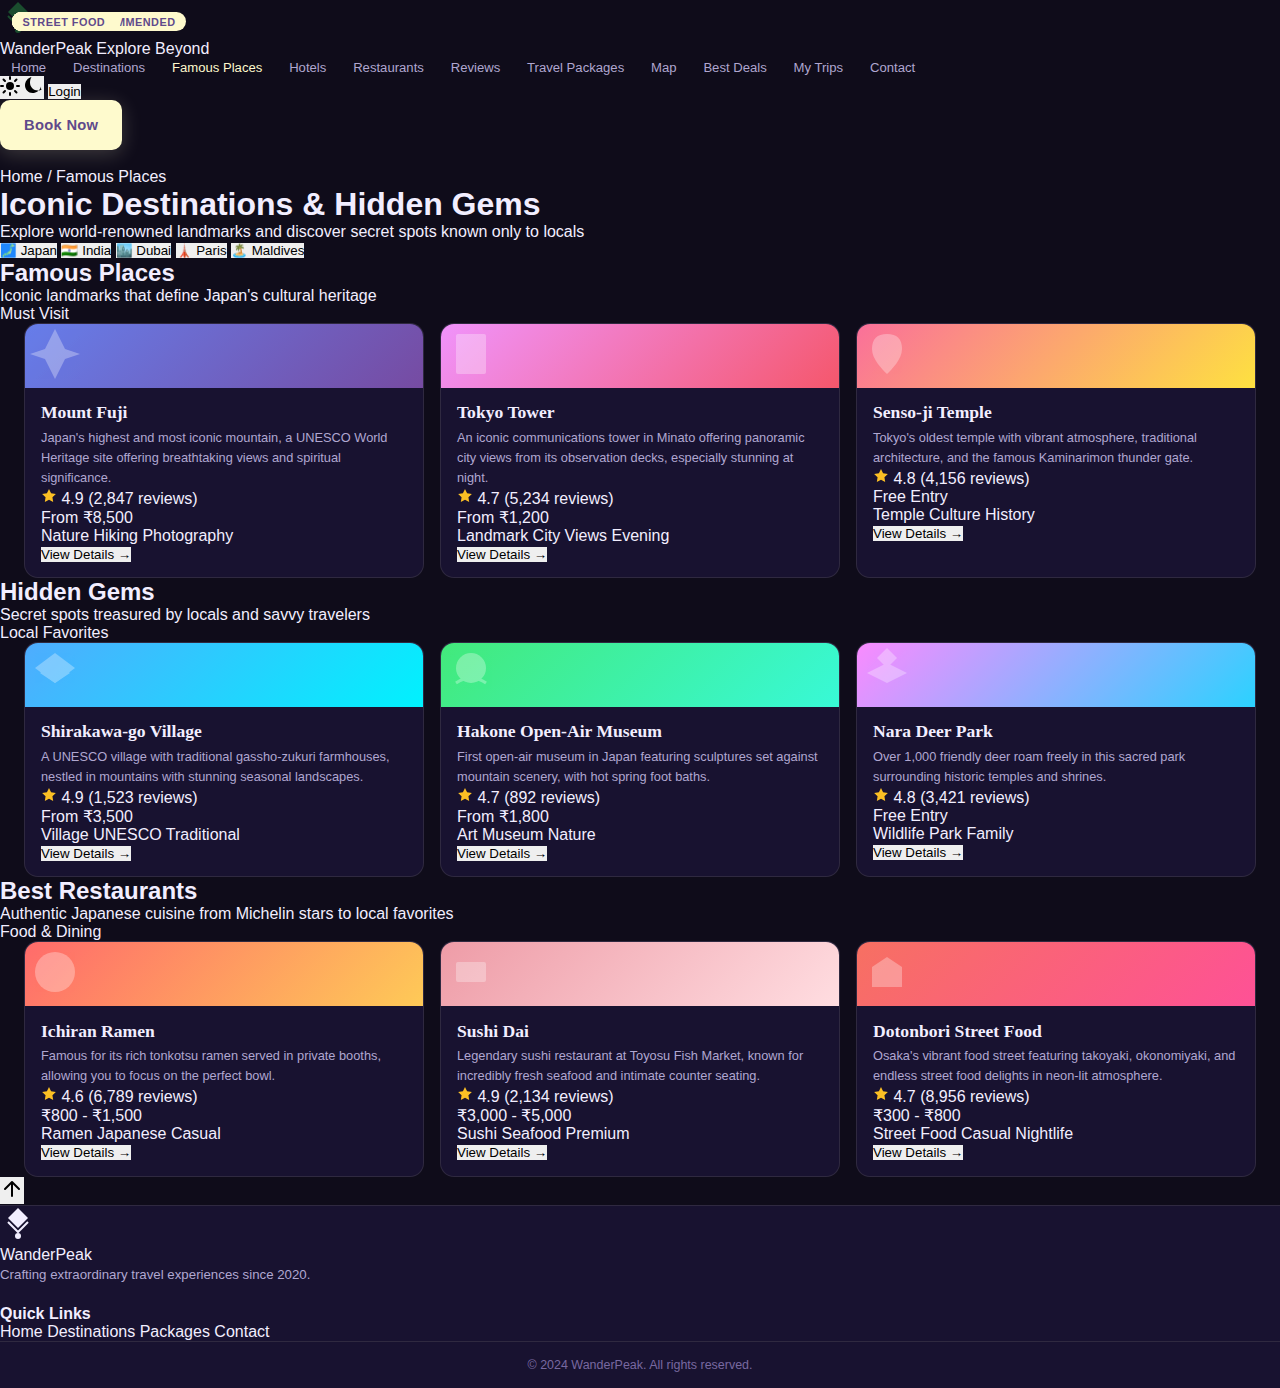
<file: famous.html>
<!DOCTYPE html>
<html lang="en">
<head>
    <meta charset="UTF-8">
    <meta name="viewport" content="width=device-width, initial-scale=1.0">
    <meta name="theme-color" content="#1a4d2e">
    <title>Famous Places - WanderPeak</title>
    <link rel="stylesheet" href="style.css">
    <link rel="preconnect" href="https://fonts.googleapis.com">
    <link rel="preconnect" href="https://fonts.gstatic.com" crossorigin>
    <link href="https://fonts.googleapis.com/css2?family=Playfair+Display:wght@400;500;600;700;800&family=Sora:wght@300;400;500;600;700&display=swap" rel="stylesheet">
</head>
<body>
    <!-- Header -->
    <header class="header" id="header">
        <div class="header-container">
            <div class="logo-section">
                <div class="logo-icon">
                    <svg width="36" height="36" viewBox="0 0 36 36" fill="none">
                        <path d="M18 2L8 12L18 22L28 12L18 2Z" fill="#1a4d2e"/>
                        <path d="M8 16L18 26L28 16" stroke="#1a4d2e" stroke-width="2" fill="none"/>
                        <circle cx="18" cy="30" r="3" fill="#1a4d2e"/>
                    </svg>
                </div>
                <div class="logo-text">
                    <span class="brand-name">WanderPeak</span>
                    <span class="brand-tagline">Explore Beyond</span>
                </div>
            </div>

            <nav class="main-nav" id="mainNav">
                <a href="index.html" class="nav-link">Home</a>
                <a href="index.html#destinations" class="nav-link">Destinations</a>
                <a href="famous.html" class="nav-link active">Famous Places</a>
                <a href="index.html#hotels" class="nav-link">Hotels</a>
                <a href="index.html#restaurants" class="nav-link">Restaurants</a>
                <a href="index.html#reviews" class="nav-link">Reviews</a>
                <a href="index.html#packages" class="nav-link">Travel Packages</a>
                <a href="index.html#map" class="nav-link">Map</a>
                <a href="index.html#deals" class="nav-link">Best Deals</a>
                <a href="index.html#trips" class="nav-link">My Trips</a>
                <a href="index.html#contact" class="nav-link">Contact</a>
            </nav>

            <div class="header-actions">
                <button class="theme-toggle" id="themeToggle" aria-label="Toggle theme">
                    <svg class="sun-icon" width="20" height="20" viewBox="0 0 20 20" fill="none">
                        <circle cx="10" cy="10" r="4" fill="currentColor"/>
                        <path d="M10 1V3M10 17V19M19 10H17M3 10H1M16.5 3.5L15 5M5 15L3.5 16.5M16.5 16.5L15 15M5 5L3.5 3.5" stroke="currentColor" stroke-width="2" stroke-linecap="round"/>
                    </svg>
                    <svg class="moon-icon" width="20" height="20" viewBox="0 0 20 20" fill="none">
                        <path d="M17 10.5C16 14.5 12.5 17 8.5 17C4.5 17 1 13.5 1 9.5C1 5.5 3.5 2 7.5 1C6.5 2.5 6 4.5 6 6.5C6 11 9.5 14.5 14 14.5C15.5 14.5 17 14 18 13C17.5 14 17 14.5 17 10.5Z" fill="currentColor"/>
                    </svg>
                </button>
                <button class="btn-login" id="loginBtn">Login</button>
                <button class="btn-primary" id="bookNowBtn">Book Now</button>
                <button class="mobile-menu-toggle" id="mobileMenuToggle">
                    <span></span>
                    <span></span>
                    <span></span>
                </button>
            </div>
        </div>
    </header>

    <!-- Page Hero -->
    <section class="page-hero">
        <div class="page-hero-content">
            <nav class="breadcrumb">
                <a href="index.html">Home</a>
                <span>/</span>
                <span>Famous Places</span>
            </nav>
            <h1 class="page-title">Iconic Destinations & Hidden Gems</h1>
            <p class="page-description">Explore world-renowned landmarks and discover secret spots known only to locals</p>
        </div>
    </section>

    <!-- Destination Selector -->
    <section class="destination-selector">
        <div class="container">
            <div class="destination-tabs">
                <button class="destination-tab active" data-destination="japan">
                    <span class="tab-icon">🗾</span>
                    <span class="tab-name">Japan</span>
                </button>
                <button class="destination-tab" data-destination="india">
                    <span class="tab-icon">🇮🇳</span>
                    <span class="tab-name">India</span>
                </button>
                <button class="destination-tab" data-destination="dubai">
                    <span class="tab-icon">🏙️</span>
                    <span class="tab-name">Dubai</span>
                </button>
                <button class="destination-tab" data-destination="paris">
                    <span class="tab-icon">🗼</span>
                    <span class="tab-name">Paris</span>
                </button>
                <button class="destination-tab" data-destination="maldives">
                    <span class="tab-icon">🏝️</span>
                    <span class="tab-name">Maldives</span>
                </button>
            </div>
        </div>
    </section>

    <!-- Destination Content -->
    <div class="destination-content" id="destinationContent">
        <!-- Japan Content -->
        <div class="destination-section active" id="japan-content">
            <div class="container">
                <!-- Famous Places -->
                <div class="places-category">
                    <div class="category-header">
                        <div>
                            <h2 class="category-title">Famous Places</h2>
                            <p class="category-description">Iconic landmarks that define Japan's cultural heritage</p>
                        </div>
                        <span class="category-badge">Must Visit</span>
                    </div>

                    <div class="places-grid">
                        <div class="place-card premium">
                            <div class="place-image">
                                <div class="image-placeholder" style="background: linear-gradient(135deg, #667eea 0%, #764ba2 100%);">
                                    <svg width="60" height="60" viewBox="0 0 60 60" fill="white" opacity="0.3">
                                        <path d="M30 5L40 25L55 30L40 35L30 55L20 35L5 30L20 25L30 5Z"/>
                                    </svg>
                                </div>
                                <div class="place-badge">Top Rated</div>
                            </div>
                            <div class="place-info">
                                <h3 class="place-name">Mount Fuji</h3>
                                <p class="place-description">Japan's highest and most iconic mountain, a UNESCO World Heritage site offering breathtaking views and spiritual significance.</p>
                                <div class="place-meta">
                                    <div class="rating">
                                        <svg width="16" height="16" viewBox="0 0 16 16" fill="#fbbf24">
                                            <path d="M8 1L10.09 5.26L14.85 5.94L11.43 9.27L12.18 14L8 11.77L3.82 14L4.57 9.27L1.15 5.94L5.91 5.26L8 1Z"/>
                                        </svg>
                                        <span>4.9</span>
                                        <span class="reviews-count">(2,847 reviews)</span>
                                    </div>
                                    <div class="place-price">From ₹8,500</div>
                                </div>
                                <div class="place-tags">
                                    <span class="tag">Nature</span>
                                    <span class="tag">Hiking</span>
                                    <span class="tag">Photography</span>
                                </div>
                                <button class="btn-place-view">View Details →</button>
                            </div>
                        </div>

                        <div class="place-card premium">
                            <div class="place-image">
                                <div class="image-placeholder" style="background: linear-gradient(135deg, #f093fb 0%, #f5576c 100%);">
                                    <svg width="60" height="60" viewBox="0 0 60 60" fill="white" opacity="0.3">
                                        <rect x="15" y="10" width="30" height="40" rx="2"/>
                                        <rect x="20" y="15" width="20" height="8"/>
                                    </svg>
                                </div>
                                <div class="place-badge">Popular</div>
                            </div>
                            <div class="place-info">
                                <h3 class="place-name">Tokyo Tower</h3>
                                <p class="place-description">An iconic communications tower in Minato offering panoramic city views from its observation decks, especially stunning at night.</p>
                                <div class="place-meta">
                                    <div class="rating">
                                        <svg width="16" height="16" viewBox="0 0 16 16" fill="#fbbf24">
                                            <path d="M8 1L10.09 5.26L14.85 5.94L11.43 9.27L12.18 14L8 11.77L3.82 14L4.57 9.27L1.15 5.94L5.91 5.26L8 1Z"/>
                                        </svg>
                                        <span>4.7</span>
                                        <span class="reviews-count">(5,234 reviews)</span>
                                    </div>
                                    <div class="place-price">From ₹1,200</div>
                                </div>
                                <div class="place-tags">
                                    <span class="tag">Landmark</span>
                                    <span class="tag">City Views</span>
                                    <span class="tag">Evening</span>
                                </div>
                                <button class="btn-place-view">View Details →</button>
                            </div>
                        </div>

                        <div class="place-card">
                            <div class="place-image">
                                <div class="image-placeholder" style="background: linear-gradient(135deg, #fa709a 0%, #fee140 100%);">
                                    <svg width="60" height="60" viewBox="0 0 60 60" fill="white" opacity="0.3">
                                        <path d="M30 10C20 10 15 15 15 25C15 35 25 45 30 50C35 45 45 35 45 25C45 15 40 10 30 10Z"/>
                                    </svg>
                                </div>
                            </div>
                            <div class="place-info">
                                <h3 class="place-name">Senso-ji Temple</h3>
                                <p class="place-description">Tokyo's oldest temple with vibrant atmosphere, traditional architecture, and the famous Kaminarimon thunder gate.</p>
                                <div class="place-meta">
                                    <div class="rating">
                                        <svg width="16" height="16" viewBox="0 0 16 16" fill="#fbbf24">
                                            <path d="M8 1L10.09 5.26L14.85 5.94L11.43 9.27L12.18 14L8 11.77L3.82 14L4.57 9.27L1.15 5.94L5.91 5.26L8 1Z"/>
                                        </svg>
                                        <span>4.8</span>
                                        <span class="reviews-count">(4,156 reviews)</span>
                                    </div>
                                    <div class="place-price">Free Entry</div>
                                </div>
                                <div class="place-tags">
                                    <span class="tag">Temple</span>
                                    <span class="tag">Culture</span>
                                    <span class="tag">History</span>
                                </div>
                                <button class="btn-place-view">View Details →</button>
                            </div>
                        </div>
                    </div>
                </div>

                <!-- Hidden Gems -->
                <div class="places-category">
                    <div class="category-header">
                        <div>
                            <h2 class="category-title">Hidden Gems</h2>
                            <p class="category-description">Secret spots treasured by locals and savvy travelers</p>
                        </div>
                        <span class="category-badge category-badge-secondary">Local Favorites</span>
                    </div>

                    <div class="places-grid">
                        <div class="place-card">
                            <div class="place-image">
                                <div class="image-placeholder" style="background: linear-gradient(135deg, #4facfe 0%, #00f2fe 100%);">
                                    <svg width="60" height="60" viewBox="0 0 60 60" fill="white" opacity="0.3">
                                        <path d="M10 25L30 10L50 25L30 40L10 25Z"/>
                                        <path d="M15 30L30 20L45 30L30 40L15 30Z"/>
                                    </svg>
                                </div>
                                <div class="place-badge place-badge-gem">Hidden Gem</div>
                            </div>
                            <div class="place-info">
                                <h3 class="place-name">Shirakawa-go Village</h3>
                                <p class="place-description">A UNESCO village with traditional gassho-zukuri farmhouses, nestled in mountains with stunning seasonal landscapes.</p>
                                <div class="place-meta">
                                    <div class="rating">
                                        <svg width="16" height="16" viewBox="0 0 16 16" fill="#fbbf24">
                                            <path d="M8 1L10.09 5.26L14.85 5.94L11.43 9.27L12.18 14L8 11.77L3.82 14L4.57 9.27L1.15 5.94L5.91 5.26L8 1Z"/>
                                        </svg>
                                        <span>4.9</span>
                                        <span class="reviews-count">(1,523 reviews)</span>
                                    </div>
                                    <div class="place-price">From ₹3,500</div>
                                </div>
                                <div class="place-tags">
                                    <span class="tag">Village</span>
                                    <span class="tag">UNESCO</span>
                                    <span class="tag">Traditional</span>
                                </div>
                                <button class="btn-place-view">View Details →</button>
                            </div>
                        </div>

                        <div class="place-card">
                            <div class="place-image">
                                <div class="image-placeholder" style="background: linear-gradient(135deg, #43e97b 0%, #38f9d7 100%);">
                                    <svg width="60" height="60" viewBox="0 0 60 60" fill="white" opacity="0.3">
                                        <circle cx="30" cy="25" r="15"/>
                                        <path d="M15 40Q22 35 30 35T45 40" stroke="white" stroke-width="3" fill="none"/>
                                    </svg>
                                </div>
                                <div class="place-badge place-badge-gem">Hidden Gem</div>
                            </div>
                            <div class="place-info">
                                <h3 class="place-name">Hakone Open-Air Museum</h3>
                                <p class="place-description">First open-air museum in Japan featuring sculptures set against mountain scenery, with hot spring foot baths.</p>
                                <div class="place-meta">
                                    <div class="rating">
                                        <svg width="16" height="16" viewBox="0 0 16 16" fill="#fbbf24">
                                            <path d="M8 1L10.09 5.26L14.85 5.94L11.43 9.27L12.18 14L8 11.77L3.82 14L4.57 9.27L1.15 5.94L5.91 5.26L8 1Z"/>
                                        </svg>
                                        <span>4.7</span>
                                        <span class="reviews-count">(892 reviews)</span>
                                    </div>
                                    <div class="place-price">From ₹1,800</div>
                                </div>
                                <div class="place-tags">
                                    <span class="tag">Art</span>
                                    <span class="tag">Museum</span>
                                    <span class="tag">Nature</span>
                                </div>
                                <button class="btn-place-view">View Details →</button>
                            </div>
                        </div>

                        <div class="place-card">
                            <div class="place-image">
                                <div class="image-placeholder" style="background: linear-gradient(135deg, #fa8bff 0%, #2bd2ff 100%);">
                                    <svg width="60" height="60" viewBox="0 0 60 60" fill="white" opacity="0.3">
                                        <path d="M20 15L30 5L40 15L30 25L20 15Z"/>
                                        <path d="M10 30L30 20L50 30L30 40L10 30Z"/>
                                    </svg>
                                </div>
                                <div class="place-badge place-badge-gem">Hidden Gem</div>
                            </div>
                            <div class="place-info">
                                <h3 class="place-name">Nara Deer Park</h3>
                                <p class="place-description">Over 1,000 friendly deer roam freely in this sacred park surrounding historic temples and shrines.</p>
                                <div class="place-meta">
                                    <div class="rating">
                                        <svg width="16" height="16" viewBox="0 0 16 16" fill="#fbbf24">
                                            <path d="M8 1L10.09 5.26L14.85 5.94L11.43 9.27L12.18 14L8 11.77L3.82 14L4.57 9.27L1.15 5.94L5.91 5.26L8 1Z"/>
                                        </svg>
                                        <span>4.8</span>
                                        <span class="reviews-count">(3,421 reviews)</span>
                                    </div>
                                    <div class="place-price">Free Entry</div>
                                </div>
                                <div class="place-tags">
                                    <span class="tag">Wildlife</span>
                                    <span class="tag">Park</span>
                                    <span class="tag">Family</span>
                                </div>
                                <button class="btn-place-view">View Details →</button>
                            </div>
                        </div>
                    </div>
                </div>

                <!-- Best Restaurants -->
                <div class="places-category">
                    <div class="category-header">
                        <div>
                            <h2 class="category-title">Best Restaurants</h2>
                            <p class="category-description">Authentic Japanese cuisine from Michelin stars to local favorites</p>
                        </div>
                        <span class="category-badge category-badge-tertiary">Food & Dining</span>
                    </div>

                    <div class="places-grid">
                        <div class="place-card">
                            <div class="place-image">
                                <div class="image-placeholder" style="background: linear-gradient(135deg, #ff6b6b 0%, #feca57 100%);">
                                    <svg width="60" height="60" viewBox="0 0 60 60" fill="white" opacity="0.3">
                                        <circle cx="30" cy="30" r="20"/>
                                        <path d="M20 30H40M30 20V40" stroke="white" stroke-width="3"/>
                                    </svg>
                                </div>
                                <div class="place-badge place-badge-food">Michelin Recommended</div>
                            </div>
                            <div class="place-info">
                                <h3 class="place-name">Ichiran Ramen</h3>
                                <p class="place-description">Famous for its rich tonkotsu ramen served in private booths, allowing you to focus on the perfect bowl.</p>
                                <div class="place-meta">
                                    <div class="rating">
                                        <svg width="16" height="16" viewBox="0 0 16 16" fill="#fbbf24">
                                            <path d="M8 1L10.09 5.26L14.85 5.94L11.43 9.27L12.18 14L8 11.77L3.82 14L4.57 9.27L1.15 5.94L5.91 5.26L8 1Z"/>
                                        </svg>
                                        <span>4.6</span>
                                        <span class="reviews-count">(6,789 reviews)</span>
                                    </div>
                                    <div class="place-price">₹800 - ₹1,500</div>
                                </div>
                                <div class="place-tags">
                                    <span class="tag">Ramen</span>
                                    <span class="tag">Japanese</span>
                                    <span class="tag">Casual</span>
                                </div>
                                <button class="btn-place-view">View Details →</button>
                            </div>
                        </div>

                        <div class="place-card">
                            <div class="place-image">
                                <div class="image-placeholder" style="background: linear-gradient(135deg, #ee9ca7 0%, #ffdde1 100%);">
                                    <svg width="60" height="60" viewBox="0 0 60 60" fill="white" opacity="0.3">
                                        <rect x="15" y="20" width="30" height="20" rx="2"/>
                                        <circle cx="25" cy="25" r="3"/>
                                        <circle cx="35" cy="25" r="3"/>
                                    </svg>
                                </div>
                                <div class="place-badge place-badge-food">Sushi Master</div>
                            </div>
                            <div class="place-info">
                                <h3 class="place-name">Sushi Dai</h3>
                                <p class="place-description">Legendary sushi restaurant at Toyosu Fish Market, known for incredibly fresh seafood and intimate counter seating.</p>
                                <div class="place-meta">
                                    <div class="rating">
                                        <svg width="16" height="16" viewBox="0 0 16 16" fill="#fbbf24">
                                            <path d="M8 1L10.09 5.26L14.85 5.94L11.43 9.27L12.18 14L8 11.77L3.82 14L4.57 9.27L1.15 5.94L5.91 5.26L8 1Z"/>
                                        </svg>
                                        <span>4.9</span>
                                        <span class="reviews-count">(2,134 reviews)</span>
                                    </div>
                                    <div class="place-price">₹3,000 - ₹5,000</div>
                                </div>
                                <div class="place-tags">
                                    <span class="tag">Sushi</span>
                                    <span class="tag">Seafood</span>
                                    <span class="tag">Premium</span>
                                </div>
                                <button class="btn-place-view">View Details →</button>
                            </div>
                        </div>

                        <div class="place-card">
                            <div class="place-image">
                                <div class="image-placeholder" style="background: linear-gradient(135deg, #f77062 0%, #fe5196 100%);">
                                    <svg width="60" height="60" viewBox="0 0 60 60" fill="white" opacity="0.3">
                                        <path d="M15 25L30 15L45 25V45H15V25Z"/>
                                        <rect x="25" y="35" width="10" height="10"/>
                                    </svg>
                                </div>
                                <div class="place-badge place-badge-food">Street Food</div>
                            </div>
                            <div class="place-info">
                                <h3 class="place-name">Dotonbori Street Food</h3>
                                <p class="place-description">Osaka's vibrant food street featuring takoyaki, okonomiyaki, and endless street food delights in neon-lit atmosphere.</p>
                                <div class="place-meta">
                                    <div class="rating">
                                        <svg width="16" height="16" viewBox="0 0 16 16" fill="#fbbf24">
                                            <path d="M8 1L10.09 5.26L14.85 5.94L11.43 9.27L12.18 14L8 11.77L3.82 14L4.57 9.27L1.15 5.94L5.91 5.26L8 1Z"/>
                                        </svg>
                                        <span>4.7</span>
                                        <span class="reviews-count">(8,956 reviews)</span>
                                    </div>
                                    <div class="place-price">₹300 - ₹800</div>
                                </div>
                                <div class="place-tags">
                                    <span class="tag">Street Food</span>
                                    <span class="tag">Casual</span>
                                    <span class="tag">Nightlife</span>
                                </div>
                                <button class="btn-place-view">View Details →</button>
                            </div>
                        </div>
                    </div>
                </div>
            </div>
        </div>

        <!-- Other destination contents would follow the same structure -->
        <!-- For brevity, showing structure for one destination -->
    </div>

    <!-- Back to Top Button -->
    <button class="back-to-top" id="backToTop">
        <svg width="24" height="24" viewBox="0 0 24 24" fill="none">
            <path d="M12 19V5M5 12L12 5L19 12" stroke="currentColor" stroke-width="2" stroke-linecap="round" stroke-linejoin="round"/>
        </svg>
    </button>

    <!-- Footer -->
    <footer class="footer">
        <div class="container">
            <div class="footer-content">
                <div class="footer-brand">
                    <div class="logo-section">
                        <div class="logo-icon">
                            <svg width="36" height="36" viewBox="0 0 36 36" fill="none">
                                <path d="M18 2L8 12L18 22L28 12L18 2Z" fill="currentColor"/>
                                <path d="M8 16L18 26L28 16" stroke="currentColor" stroke-width="2" fill="none"/>
                                <circle cx="18" cy="30" r="3" fill="currentColor"/>
                            </svg>
                        </div>
                        <span class="brand-name">WanderPeak</span>
                    </div>
                    <p class="footer-description">Crafting extraordinary travel experiences since 2020.</p>
                </div>

                <div class="footer-links">
                    <div class="footer-column">
                        <h4>Quick Links</h4>
                        <a href="index.html">Home</a>
                        <a href="index.html#destinations">Destinations</a>
                        <a href="index.html#packages">Packages</a>
                        <a href="index.html#contact">Contact</a>
                    </div>
                </div>
            </div>

            <div class="footer-bottom">
                <p>&copy; 2024 WanderPeak. All rights reserved.</p>
            </div>
        </div>
    </footer>

    <script src="script.js"></script>
    <script>
        // Destination tab switching
        const tabs = document.querySelectorAll('.destination-tab');
        const contents = document.querySelectorAll('.destination-section');

        tabs.forEach(tab => {
            tab.addEventListener('click', () => {
                const destination = tab.dataset.destination;
                
                tabs.forEach(t => t.classList.remove('active'));
                tab.classList.add('active');
                
                contents.forEach(c => c.classList.remove('active'));
                const targetContent = document.getElementById(`${destination}-content`);
                if (targetContent) {
                    targetContent.classList.add('active');
                }
            });
        });

        // Back to top button
        const backToTop = document.getElementById('backToTop');
        window.addEventListener('scroll', () => {
            if (window.pageYOffset > 300) {
                backToTop.classList.add('visible');
            } else {
                backToTop.classList.remove('visible');
            }
        });

        backToTop.addEventListener('click', () => {
            window.scrollTo({ top: 0, behavior: 'smooth' });
        });
    </script>
</body>
</html>
</file>
<file: style.css>
/* ============================================================
   PLAN YOUR TRIP INDIA — Complete Mobile-First CSS
   ============================================================ */

/* ── TOKENS ── */
:root {
  --uv:          #5F4A8B;
  --uv-dark:     #3d2d6b;
  --uv-deeper:   #261a50;
  --uv-light:    #7b62b8;
  --uv-mist:     rgba(95,74,139,0.20);
  --lc:          #FEFACD;
  --lc-light:    #fffde8;
  --lc-dim:      rgba(254,250,205,0.13);
  --lc-border:   rgba(254,250,205,0.26);
  --lc-glow:     rgba(254,250,205,0.20);
  --bg:          #0f0c1a;
  --bg-2:        #181230;
  --bg-3:        #221a40;
  --bg-card:     #181230;
  --text:        #f2eeff;
  --text-muted:  #b0a7d0;
  --text-dim:    #7869a0;
  --gold:        var(--lc);
  --gold-light:  var(--lc-light);
  --gold-dim:    var(--lc-dim);
  --border:      rgba(254,250,205,0.10);
  --border-hover:rgba(254,250,205,0.28);
  --radius:      14px;
  --radius-sm:   8px;
  --shadow:      0 24px 70px rgba(0,0,0,0.70);
  --shadow-sm:   0 6px 24px rgba(0,0,0,0.40);
  --shadow-uv:   0 8px 28px rgba(95,74,139,0.55);
  --transition:  0.3s cubic-bezier(0.4, 0, 0.2, 1);
  --nav-bg:      rgba(15,12,26,0.96);
  --safe-top:    env(safe-area-inset-top, 0px);
  --safe-bottom: env(safe-area-inset-bottom, 0px);
  --safe-left:   env(safe-area-inset-left, 0px);
  --safe-right:  env(safe-area-inset-right, 0px);
  --purple:      var(--uv);
  --purple-2:    var(--uv-light);
  --purple-3:    var(--uv-light);
  --purple-glow: rgba(95,74,139,0.45);
  --accent:      var(--lc);
}

/* ── RESET ── */
*, *::before, *::after { margin:0; padding:0; box-sizing:border-box; }
html { scroll-behavior:smooth; font-size:16px; -webkit-text-size-adjust:100%; }
body {
  font-family:'DM Sans',sans-serif;
  background:var(--bg); color:var(--text);
  overflow-x:hidden; -webkit-overflow-scrolling:touch;
}
img  { max-width:100%; display:block; }
a    { text-decoration:none; color:inherit; }
ul   { list-style:none; }
button {
  cursor:pointer; font-family:inherit; border:none; outline:none;
  -webkit-tap-highlight-color:transparent; touch-action:manipulation;
}
input, select, textarea { font-family:inherit; }
::-webkit-scrollbar        { width:4px; height:4px; }
::-webkit-scrollbar-track  { background:var(--bg-2); }
::-webkit-scrollbar-thumb  { background:var(--uv-mist); border-radius:99px; }
:focus-visible { outline:2px solid var(--lc); outline-offset:3px; border-radius:4px; }
input:-webkit-autofill,
input:-webkit-autofill:hover,
input:-webkit-autofill:focus {
  -webkit-box-shadow:0 0 0 1000px var(--bg-2) inset;
  -webkit-text-fill-color:var(--text); caret-color:var(--text);
}

/* ── LOADER ── */
#loader {
  position:fixed; inset:0;
  background:linear-gradient(135deg, var(--uv) 0%, var(--uv-dark) 60%, var(--bg) 100%);
  z-index:9000; display:flex; align-items:center; justify-content:center;
  transition:opacity .6s,visibility .6s; opacity:0; visibility:hidden;
  pointer-events:none;
}
#loader.active { opacity:1; visibility:visible; pointer-events:all; }
#loader.hidden  { opacity:0; visibility:hidden; pointer-events:none; display:none; }
.loader-inner   { text-align:center; }
.loader-chakra  { width:70px; height:70px; margin:0 auto 1.5rem; animation:spin 8s linear infinite; }
.loader-chakra svg { width:100%; height:100%; }
@keyframes spin { to { transform:rotate(360deg); } }
.loader-text { font-family:'Bebas Neue',sans-serif; font-size:1.3rem; letter-spacing:4px; color:var(--lc); margin-bottom:1.5rem; }
.loader-bar  { width:180px; height:2px; background:rgba(254,250,205,.18); border-radius:99px; margin:0 auto; overflow:hidden; }
.loader-bar span { display:block; height:100%; background:var(--lc); border-radius:99px; animation:loadFill 2s ease-out forwards; }
@keyframes loadFill { 0%{width:0%} 100%{width:100%} }

/* ═══════════════════════════════
   NAVBAR — Mobile First
   ═══════════════════════════════ */
#navbar {
  position:fixed; top:0; left:0; right:0; z-index:1000;
  padding:calc(.75rem + var(--safe-top)) 0 .75rem;
  transition:all var(--transition);
}
#navbar.scrolled {
  background:var(--nav-bg);
  backdrop-filter:blur(20px); -webkit-backdrop-filter:blur(20px);
  box-shadow:0 1px 0 var(--border);
}
.nav-container {
  max-width:1280px; margin:0 auto; padding:0 1rem;
  display:flex; align-items:center; gap:.5rem;
}
.nav-logo {
  font-family:'Cormorant Garamond',serif; font-size:1rem; font-weight:700;
  color:var(--lc); display:flex; align-items:center; gap:.3rem;
  white-space:nowrap; flex-shrink:0; z-index:1001; position:relative;
}
.nav-logo img.logo-img { width:24px; height:24px; border-radius:6px; flex-shrink:0; }
.logo-gem { font-size:.75rem; opacity:.8; }

/* Desktop links — hidden on mobile */
.nav-links { display:none; align-items:center; gap:.1rem; margin-left:auto; }
.nav-link {
  padding:.4rem .7rem; border-radius:6px; font-size:.82rem; font-weight:500;
  color:var(--text-muted); transition:all var(--transition); white-space:nowrap;
}
.nav-link:hover { color:var(--text); background:var(--border); }
.nav-link.active { color:var(--lc); }

/* Desktop auth — hidden on mobile */
.nav-actions { display:none; align-items:center; gap:.5rem; margin-left:.5rem; }
.btn-nav-login {
  padding:.38rem .85rem; border-radius:6px; border:1.5px solid var(--lc-border);
  color:var(--text-muted); font-size:.78rem; font-weight:500; background:transparent;
  transition:all var(--transition); min-height:36px;
}
.btn-nav-login:hover { border-color:var(--lc); color:var(--lc); }
.btn-nav-signup {
  padding:.38rem .85rem; border-radius:6px; background:var(--lc); color:var(--uv);
  font-size:.78rem; font-weight:700; box-shadow:0 3px 14px var(--lc-glow);
  transition:all var(--transition); min-height:36px;
}
.btn-nav-signup:hover { background:var(--lc-light); }
.nav-user-badge {
  display:flex; align-items:center; gap:.5rem; padding:.28rem .75rem; border-radius:99px;
  background:var(--bg-3); border:1px solid var(--lc-border); font-size:.78rem;
}
.nav-user-avatar {
  width:24px; height:24px; border-radius:50%;
  background:linear-gradient(135deg,var(--uv),var(--lc));
  display:flex; align-items:center; justify-content:center;
  font-size:.68rem; font-weight:700; color:var(--uv-deeper);
}

/* Hamburger — mobile only */
.hamburger {
  display:flex; flex-direction:column; gap:5px; background:none; margin-left:auto;
  width:44px; height:44px; align-items:center; justify-content:center;
  padding:.3rem; z-index:1001; position:relative; flex-shrink:0;
}
.hamburger span {
  display:block; width:20px; height:2px; background:var(--lc);
  border-radius:99px; transition:all var(--transition);
}
.hamburger.open span:nth-child(1) { transform:translateY(7px) rotate(45deg); }
.hamburger.open span:nth-child(2) { opacity:0; transform:scaleX(0); }
.hamburger.open span:nth-child(3) { transform:translateY(-7px) rotate(-45deg); }

/* Mobile fullscreen overlay */
.nav-mobile-overlay {
  position:fixed; inset:0; z-index:999;
  background:rgba(15,12,26,.97);
  backdrop-filter:blur(20px); -webkit-backdrop-filter:blur(20px);
  display:flex; flex-direction:column; align-items:center; justify-content:center;
  opacity:0; visibility:hidden; pointer-events:none;
  transition:opacity .28s ease, visibility .28s ease;
  padding:calc(70px + var(--safe-top)) 2rem calc(2rem + var(--safe-bottom));
  gap:0;
}
.nav-mobile-overlay.open { opacity:1; visibility:visible; pointer-events:all; }
.nav-mobile-overlay .nav-link {
  display:flex; align-items:center; justify-content:center;
  font-size:1.15rem; font-weight:600; color:var(--text);
  padding:.9rem 2rem; width:100%; text-align:center;
  border-radius:10px; min-height:52px; border:none; background:none;
}
.nav-mobile-overlay .nav-link:active,
.nav-mobile-overlay .nav-link.active { color:var(--lc); background:rgba(254,250,205,.06); }
.nav-mobile-divider { width:40px; height:1px; background:var(--border); margin:.75rem 0; }
.nav-mobile-auth { display:flex; flex-direction:column; gap:.55rem; width:100%; max-width:240px; }
.nav-mobile-auth .btn-nav-login,
.nav-mobile-auth .btn-nav-signup {
  width:100%; min-height:48px; padding:.75rem;
  font-size:.93rem; border-radius:10px;
  display:flex; align-items:center; justify-content:center;
}

/* ═════════════════
   HERO
   ═════════════════ */
.hero { position:relative; min-height:100svh; overflow:hidden; }
.hero-bg { position:absolute; inset:0; pointer-events:none; } /* never block content */
.hero-img { width:100%; height:100%; object-fit:cover; transform:scale(1.05); animation:heroZoom 12s ease-out forwards; pointer-events:none; }
@keyframes heroZoom { to { transform:scale(1); } }
.hero-overlay {
  position:absolute; inset:0;
  pointer-events:none; /* CRITICAL — never block clicks/taps on content above */
  background:
    linear-gradient(to right, rgba(95,74,139,.93) 0%, rgba(95,74,139,.52) 52%, rgba(0,0,0,.18) 100%),
    linear-gradient(to top, rgba(0,0,0,.72) 0%, transparent 48%);
}
.hero-content {
  position:relative; z-index:10; min-height:100svh;
  padding:calc(80px + var(--safe-top)) 1.25rem calc(2.5rem + var(--safe-bottom));
  display:flex; flex-direction:column; justify-content:flex-end;
  align-items:center; text-align:center; gap:.85rem;
  pointer-events:auto;
}
.hero-greeting { font-size:.88rem; letter-spacing:2px; color:rgba(255,255,255,.72); font-weight:300; display:none; }
.hero-headline { font-family:'Bebas Neue',sans-serif; font-size:clamp(2.8rem,14vw,7rem); line-height:.95; color:#fff; letter-spacing:2px; }
.headline-accent { color:var(--lc); }
.hero-sub { font-size:.9rem; color:rgba(255,255,255,.7); line-height:1.65; font-weight:300; }
.hero-cta {
  display:flex; flex-direction:column; gap:.6rem; width:100%; max-width:300px; margin-top:.25rem;
  position:relative; z-index:10; pointer-events:auto;
}
.hero-cta a, .hero-cta button {
  -webkit-tap-highlight-color:rgba(254,250,205,0.15);
  touch-action:manipulation;
  position:relative; z-index:10;
}
.scroll-indicator { display:none; }

.btn-primary {
  display:flex; align-items:center; justify-content:center; gap:.5rem;
  padding:.85rem 1.5rem; border-radius:10px;
  background:var(--lc); color:var(--uv); font-weight:700; font-size:.92rem;
  letter-spacing:.3px; transition:all var(--transition);
  box-shadow:0 4px 20px var(--lc-glow); min-height:50px;
  touch-action:manipulation; -webkit-tap-highlight-color:transparent;
  cursor:pointer; user-select:none; -webkit-user-select:none;
}
.btn-primary:hover { background:var(--lc-light); }
.btn-primary:active { transform:scale(.97); background:var(--lc-light); }
.btn-primary.full { width:100%; }
.btn-ghost {
  display:flex; align-items:center; justify-content:center;
  padding:.85rem 1.5rem; border-radius:10px;
  border:1.5px solid rgba(255,255,255,.4); color:#fff; font-weight:500; font-size:.92rem;
  transition:all var(--transition); backdrop-filter:blur(8px); min-height:50px;
  touch-action:manipulation; -webkit-tap-highlight-color:transparent;
  cursor:pointer; user-select:none; -webkit-user-select:none;
}
.btn-ghost:hover { border-color:rgba(255,255,255,.8); background:rgba(255,255,255,.1); }
.btn-ghost:active { transform:scale(.97); background:rgba(255,255,255,.15); }

/* ── STATS ── */
.stats-strip { background:var(--uv); display:grid; grid-template-columns:1fr 1fr; }
.stat-item { text-align:center; padding:.85rem .5rem; display:flex; flex-direction:column; gap:.18rem; border:1px solid rgba(255,255,255,.07); }
.stat-item strong { font-family:'Bebas Neue',sans-serif; font-size:1.6rem; color:var(--lc); }
.stat-item span   { font-size:.66rem; color:rgba(255,255,255,.65); letter-spacing:1px; text-transform:uppercase; }
.stat-divider { display:none; }

/* ── SECTION COMMONS ── */
.section, .map-outer-section, .planner-outer-section { padding:3.5rem 0; }
.section-header-wrap { text-align:center; margin-bottom:2rem; max-width:1280px; margin-left:auto; margin-right:auto; padding:0 1.25rem; }
.section-label-tag { display:inline-block; padding:.28rem .85rem; border-radius:99px; background:var(--lc-dim); border:1px solid var(--lc-border); color:var(--lc); font-size:.7rem; font-weight:600; letter-spacing:2px; text-transform:uppercase; margin-bottom:.75rem; }
.section-title-main { font-family:'Cormorant Garamond',serif; font-size:clamp(1.6rem,6vw,3rem); font-weight:700; line-height:1.15; color:var(--text); margin-bottom:.75rem; }
.section-title-main em { color:var(--lc); font-style:italic; }
.section-sub-text { color:var(--text-muted); max-width:480px; margin:0 auto; line-height:1.7; font-size:.88rem; }

/* ── INDIA MAP ── */
.map-outer-section { background:var(--bg-2); }
.india-map-layout { max-width:1280px; margin:0 auto; padding:0 1.25rem; display:flex; flex-direction:column; gap:1rem; }
.india-map-container {
  border-radius:var(--radius);
  border:1px solid var(--border); background:var(--bg-3);
  height:280px;
  overflow:hidden;
  touch-action:pan-x pan-y;
  -webkit-user-select:none; user-select:none;
  position:relative; z-index:1;
}
#indiaMap { width:100%; height:100%; touch-action:none; }
.leaflet-container { background:var(--bg-3) !important; }
.leaflet-control-zoom { border:1px solid var(--border) !important; }
.leaflet-control-zoom a { background:var(--bg-2) !important; color:var(--text) !important; border-color:var(--border) !important; }
.state-tooltip { background:var(--bg-2); color:var(--text); border:1px solid var(--border); border-radius:6px; padding:4px 10px; font-size:.75rem; font-family:'DM Sans',sans-serif; }
.india-map-panel { background:var(--bg-card); border:1px solid var(--border); border-radius:var(--radius); padding:1.25rem; overflow-y:auto; display:flex; flex-direction:column; min-height:220px; }
.map-panel-default { text-align:center; margin:auto; }
.map-pin-bounce { font-size:1.8rem; margin-bottom:.75rem; animation:pinBounce 2s ease-in-out infinite; }
@keyframes pinBounce { 0%,100%{transform:translateY(0)} 50%{transform:translateY(-8px)} }
.map-panel-default h3 { font-family:'Cormorant Garamond',serif; font-size:1.2rem; margin-bottom:.5rem; }
.map-panel-default p  { color:var(--text-muted); font-size:.83rem; line-height:1.65; }
.map-hint-chips { display:flex; flex-wrap:wrap; gap:.4rem; justify-content:center; margin-top:.85rem; }
.map-hint-chips span { padding:.4rem .85rem; border-radius:99px; background:var(--bg-3); border:1px solid var(--border); color:var(--text-muted); font-size:.76rem; cursor:pointer; transition:all var(--transition); min-height:36px; display:inline-flex; align-items:center; }
.map-hint-chips span:hover,.map-hint-chips span:active { border-color:var(--lc); color:var(--lc); }
.map-panel-result { display:flex; flex-direction:column; gap:.75rem; }
.map-result-header { display:flex; align-items:center; gap:.75rem; padding-bottom:.75rem; border-bottom:1px solid var(--border); }
.map-result-flag { font-size:1.5rem; }
.map-result-header h3 { font-family:'Cormorant Garamond',serif; font-size:1.15rem; }
.map-state-tagline { color:var(--text-muted); font-size:.8rem; margin-top:.15rem; }
.map-result-loading { text-align:center; padding:1rem; }
.map-result-loading p { color:var(--text-muted); font-size:.8rem; margin-top:.5rem; }
.ai-typing-dots { display:flex; gap:5px; justify-content:center; }
.ai-typing-dots span { width:7px; height:7px; background:var(--lc); border-radius:50%; animation:aiDot 1.2s ease-in-out infinite; }
.ai-typing-dots span:nth-child(2) { animation-delay:.2s; }
.ai-typing-dots span:nth-child(3) { animation-delay:.4s; }
@keyframes aiDot { 0%,100%{transform:translateY(0);opacity:.5} 50%{transform:translateY(-6px);opacity:1} }
.map-result-content { color:var(--text); font-size:.83rem; line-height:1.8; white-space:pre-wrap; flex:1; overflow-y:auto; }
.map-result-actions { display:flex; flex-direction:column; gap:.5rem; padding-top:.75rem; border-top:1px solid var(--border); }
.btn-map-chat,.btn-map-plan { padding:.72rem 1rem; border-radius:8px; font-size:.85rem; font-weight:600; transition:all var(--transition); min-height:46px; width:100%; }
.btn-map-chat { background:var(--bg-3); border:1px solid var(--border); color:var(--text); }
.btn-map-chat:hover,.btn-map-chat:active { border-color:var(--lc); color:var(--lc); }
.btn-map-plan { background:var(--lc); color:var(--uv); font-weight:700; border:none; }
.btn-map-plan:hover,.btn-map-plan:active { background:var(--lc-light); }

/* ── PLANNER ── */
.planner-outer-section { background:var(--bg); }
.planner-outer-section .section-header-wrap { margin-bottom:1.75rem; }
.planner-card { max-width:900px; margin:0 auto; padding:0 1.25rem; }
.form-grid { display:grid; grid-template-columns:1fr; gap:.85rem; margin-bottom:.85rem; }
.form-field { display:flex; flex-direction:column; gap:.4rem; }
.form-field label { font-size:.78rem; font-weight:600; color:var(--text-muted); display:flex; align-items:center; gap:.35rem; }
.field-icon { font-size:.85rem; }
.form-field input,.form-field select { padding:.8rem 1rem; border-radius:10px; background:var(--bg-2); border:1.5px solid var(--border); color:var(--text); font-size:.95rem; font-family:inherit; transition:all var(--transition); width:100%; -webkit-appearance:none; appearance:none; min-height:50px; }
.form-field input:focus,.form-field select:focus { outline:none; border-color:var(--lc); box-shadow:0 0 0 3px rgba(254,250,205,.12); }
.form-field input::placeholder { color:var(--text-dim); }
select option { background:var(--bg-2); }
.travelers-field { margin-bottom:1rem; }
.travelers-control { display:flex; align-items:center; gap:.85rem; padding:.75rem 1rem; border-radius:10px; background:var(--bg-2); border:1.5px solid var(--border); }
.trav-btn { width:40px; height:40px; border-radius:50%; background:var(--bg-3); border:1px solid var(--border); color:var(--text); font-size:1.2rem; display:flex; align-items:center; justify-content:center; transition:all var(--transition); flex-shrink:0; }
.trav-btn:hover,.trav-btn:active { background:var(--lc); color:var(--uv); border-color:var(--lc); }
#travCount { font-size:1.1rem; font-weight:600; min-width:28px; text-align:center; }
.trav-label { color:var(--text-muted); font-size:.85rem; }
.btn-generate-gradient { width:100%; padding:1rem; border-radius:10px; background:linear-gradient(135deg,var(--uv),var(--uv-light)); color:var(--lc); font-size:.95rem; font-weight:700; letter-spacing:.4px; display:flex; align-items:center; justify-content:center; gap:.7rem; transition:all var(--transition); box-shadow:0 4px 22px rgba(95,74,139,.45); border:1px solid rgba(254,250,205,.18); min-height:52px; }
.btn-generate-gradient:hover { box-shadow:0 8px 32px rgba(95,74,139,.6); }
.btn-generate-gradient:active { transform:scale(.99); }
.dot-pulse { display:inline-block; width:7px; height:7px; border-radius:50%; background:var(--lc); margin:0 2px; animation:aiDot 1s ease-in-out infinite; }
.dot-pulse:nth-child(2) { animation-delay:.15s; }
.dot-pulse:nth-child(3) { animation-delay:.3s; }
.planner-results { margin-top:1.75rem; }
.results-topbar { display:flex; align-items:flex-start; justify-content:space-between; margin-bottom:1.2rem; padding-bottom:.85rem; border-bottom:1px solid var(--border); flex-wrap:wrap; gap:.65rem; }
.results-topbar h3 { font-family:'Cormorant Garamond',serif; font-size:1.35rem; }
.result-subtitle { color:var(--text-muted); font-size:.8rem; margin-top:.18rem; }
.btn-reset { padding:.5rem .95rem; border-radius:8px; background:var(--bg-2); border:1px solid var(--border); color:var(--text-muted); font-size:.82rem; transition:all var(--transition); min-height:40px; }
.btn-reset:hover,.btn-reset:active { border-color:var(--lc); color:var(--lc); }
.results-cards-grid { display:grid; grid-template-columns:1fr; gap:.85rem; }
.result-card { background:var(--bg-2); border:1px solid var(--border); border-radius:var(--radius); padding:1.2rem; }
.result-card h4 { font-family:'Cormorant Garamond',serif; font-size:1rem; color:var(--lc); margin-bottom:.65rem; padding-bottom:.4rem; border-bottom:1px solid var(--border); }
.result-card ul { display:flex; flex-direction:column; gap:.35rem; }
.result-card ul li { color:var(--text-muted); font-size:.83rem; display:flex; align-items:baseline; gap:.4rem; }
.result-card ul li::before { content:'·'; color:var(--lc); flex-shrink:0; }
.result-card-full { grid-column:1/-1; }
.day-plan-item { padding:.75rem 0; border-bottom:1px solid var(--border); }
.day-plan-item:last-child { border-bottom:none; }
.day-plan-item strong { display:block; font-size:.75rem; color:var(--lc); text-transform:uppercase; letter-spacing:1px; margin-bottom:.35rem; }
.day-plan-item p { color:var(--text-muted); font-size:.83rem; line-height:1.6; }
.budget-breakdown { display:flex; flex-direction:column; gap:.45rem; }
.budget-row { display:flex; align-items:center; justify-content:space-between; font-size:.83rem; }
.budget-row span:first-child { color:var(--text-muted); }
.budget-row span:last-child { color:var(--text); font-weight:500; }
.budget-row.total { border-top:1px solid var(--border); padding-top:.45rem; margin-top:.2rem; }
.budget-row.total span { color:var(--lc); font-weight:700; font-size:.95rem; }
.surplus-positive { color:#4ade80 !important; }
.surplus-negative { color:#f87171 !important; }

/* ── PLACES ── */
.places-section { background:var(--bg-2); }
.places-grid { max-width:1280px; margin:0 auto; padding:0 1.25rem; display:grid; grid-template-columns:1fr; gap:.85rem; }
.place-card { border-radius:var(--radius); overflow:hidden; background:var(--bg-card); border:1px solid var(--border); cursor:pointer; transition:all var(--transition); }
.place-card:active { transform:scale(.98); }
.place-img-wrap { position:relative; height:200px; overflow:hidden; }
.place-img-wrap img { width:100%; height:100%; object-fit:cover; transition:transform .5s ease; }
.place-card:hover .place-img-wrap img { transform:scale(1.05); }
.place-img-overlay { position:absolute; inset:0; background:linear-gradient(to top, rgba(0,0,0,.5) 0%, transparent 60%); pointer-events:none; }
.place-badge { position:absolute; top:.75rem; left:.75rem; padding:.22rem .65rem; border-radius:99px; background:var(--lc); color:var(--uv); font-size:.68rem; font-weight:700; text-transform:uppercase; letter-spacing:.5px; }
.place-hover-cta { position:absolute; bottom:.75rem; right:.75rem; padding:.35rem .8rem; border-radius:6px; background:rgba(255,255,255,.15); backdrop-filter:blur(8px); color:#fff; font-size:.75rem; font-weight:500; }
.place-info { padding:.9rem 1rem; }
.place-info h3 { font-family:'Cormorant Garamond',serif; font-size:1.1rem; font-weight:700; margin-bottom:.3rem; }
.place-info p  { color:var(--text-muted); font-size:.8rem; line-height:1.55; }

/* ── FEATURES ── */
.features-section { background:var(--bg); }
.features-grid { max-width:1280px; margin:0 auto; padding:0 1.25rem; display:grid; grid-template-columns:1fr; gap:.75rem; }
.feature-card { padding:1.35rem; border-radius:var(--radius); background:var(--bg-2); border:1px solid var(--border); transition:all var(--transition); }
.feature-card:hover { border-color:var(--lc-border); }
.feature-icon { font-size:1.3rem; width:44px; height:44px; border-radius:10px; background:var(--lc-dim); border:1px solid var(--lc-border); display:flex; align-items:center; justify-content:center; margin-bottom:.9rem; color:var(--lc); }
.feature-card h3 { font-size:.93rem; font-weight:600; margin-bottom:.45rem; }
.feature-card p  { color:var(--text-muted); font-size:.82rem; line-height:1.65; }

/* ── ABOUT ── */
.about-section { background:var(--bg-2); }
.about-inner { max-width:1280px; margin:0 auto; padding:0 1.25rem; display:grid; grid-template-columns:1fr; gap:2rem; }
.about-text .section-label-tag,.about-text .section-title-main { text-align:left; }
.about-text p { color:var(--text-muted); line-height:1.8; margin-bottom:.85rem; font-size:.88rem; }
.about-values { display:flex; flex-direction:column; gap:.65rem; margin-top:1.25rem; }
.about-value { display:flex; align-items:center; gap:.65rem; color:var(--text-muted); font-size:.85rem; }
.value-dot { width:6px; height:6px; border-radius:50%; background:var(--lc); flex-shrink:0; }
.about-img-grid { display:grid; grid-template-columns:1fr 1fr; gap:.6rem; }
.about-img-grid img { border-radius:var(--radius); height:120px; object-fit:cover; border:1px solid var(--border); }

/* ── CONTACT ── */
.contact-section { background:var(--bg); }
.contact-inner { max-width:900px; margin:0 auto; padding:0 1.25rem; display:grid; grid-template-columns:1fr; gap:2rem; }
.contact-form-wrap { display:flex; flex-direction:column; gap:.85rem; }
.form-group { display:flex; flex-direction:column; gap:.4rem; }
.form-group label { font-size:.78rem; font-weight:600; color:var(--text-muted); }
.form-input { padding:.8rem 1rem; border-radius:10px; background:var(--bg-2); border:1.5px solid var(--border); color:var(--text); font-size:.95rem; font-family:inherit; transition:all var(--transition); width:100%; min-height:50px; }
.form-input:focus { outline:none; border-color:var(--lc); box-shadow:0 0 0 3px rgba(254,250,205,.12); }
.form-input::placeholder { color:var(--text-dim); }
.form-textarea { resize:vertical; min-height:110px; height:auto; }
.form-success { color:#4ade80; font-size:.83rem; margin-top:.4rem; }
.contact-info { display:flex; flex-direction:column; gap:1.2rem; }
.contact-item { display:flex; align-items:flex-start; gap:.8rem; }
.contact-icon { width:36px; height:36px; border-radius:8px; background:var(--lc-dim); border:1px solid var(--lc-border); display:flex; align-items:center; justify-content:center; font-size:.9rem; flex-shrink:0; }
.contact-item strong { display:block; font-size:.82rem; font-weight:600; margin-bottom:.2rem; }
.contact-item p { color:var(--text-muted); font-size:.82rem; }

/* ── FOOTER ── */
.footer { background:var(--bg-2); border-top:1px solid var(--border); }
.footer-inner { max-width:1280px; margin:0 auto; padding:2rem 1.25rem 1.5rem; display:grid; grid-template-columns:1fr; gap:1.5rem; }
.footer-logo { font-family:'Cormorant Garamond',serif; font-size:1.2rem; font-weight:700; color:var(--lc); margin-bottom:.75rem; display:flex; align-items:center; gap:.4rem; }
.footer-logo-img { width:24px; height:24px; border-radius:6px; }
.footer-brand p { color:var(--text-muted); font-size:.83rem; line-height:1.65; margin-bottom:1.2rem; }
.social-links { display:flex; gap:.5rem; }
.social-btn { width:34px; height:34px; border-radius:8px; background:var(--bg-3); border:1px solid var(--border); display:flex; align-items:center; justify-content:center; color:var(--text-muted); transition:all var(--transition); }
.social-btn svg { width:13px; height:13px; }
.social-btn:hover { background:var(--lc); color:var(--uv); border-color:var(--lc); }
.footer-cols-wrap { display:grid; grid-template-columns:1fr 1fr 1fr; gap:1rem; }
.footer-col h4 { font-size:.72rem; font-weight:700; text-transform:uppercase; letter-spacing:1.5px; margin-bottom:.9rem; }
.footer-col ul { display:flex; flex-direction:column; gap:.5rem; }
.footer-col ul li a { color:var(--text-muted); font-size:.83rem; transition:all var(--transition); }
.footer-col ul li a:hover { color:var(--lc); }
.footer-col p { color:var(--text-muted); font-size:.83rem; line-height:1.65; }
.footer-bottom { border-top:1px solid var(--border); padding:1rem 1.25rem; max-width:1280px; margin:0 auto; text-align:center; }
.footer-bottom p { color:var(--text-dim); font-size:.78rem; }

/* ── WELCOME OVERLAY ── */
#welcomeOverlay { position:fixed; inset:0; z-index:10000; background:linear-gradient(135deg,var(--uv) 0%,var(--uv-dark) 55%,#0f0c1a 100%); display:flex; align-items:center; justify-content:center; flex-direction:column; transition:opacity .8s ease,visibility .8s; }
#welcomeOverlay.hidden { opacity:0; visibility:hidden; pointer-events:none; display:none; }
.welcome-word { font-family:'Cormorant Garamond',serif; font-size:clamp(2rem,10vw,5rem); font-weight:700; color:var(--lc); letter-spacing:3px; text-align:center; animation:welcomeFadeSlide .6s ease forwards; text-shadow:0 0 60px rgba(254,250,205,.25); position:absolute; opacity:0; }
.welcome-lang { font-family:'DM Sans',sans-serif; font-size:.83rem; color:rgba(254,250,205,.55); letter-spacing:3px; text-transform:uppercase; text-align:center; position:absolute; top:calc(50% + clamp(1.8rem,5vw,3.5rem)); animation:welcomeFadeSlide .6s ease forwards; opacity:0; }
@keyframes welcomeFadeSlide { 0%{opacity:0;transform:translateY(20px)} 20%{opacity:1;transform:translateY(0)} 80%{opacity:1;transform:translateY(0)} 100%{opacity:0;transform:translateY(-20px)} }
.welcome-dots { position:absolute; bottom:2rem; display:flex; gap:.4rem; }
.welcome-dot  { width:5px; height:5px; border-radius:50%; background:rgba(254,250,205,.3); transition:background .3s; }
.welcome-dot.active { background:var(--lc); }

/* ── CITY PAGE ── */
#cityPage { position:fixed; inset:0; z-index:2000; background:var(--bg); overflow-y:auto; -webkit-overflow-scrolling:touch; display:none; }
.city-page-inner { min-height:100vh; }
.city-hero { position:relative; height:42vh; min-height:240px; background:linear-gradient(135deg,var(--uv),var(--uv-light)); overflow:hidden; }
.city-hero-blur-layer { position:absolute; inset:0; background:linear-gradient(to bottom,rgba(0,0,0,.25),rgba(0,0,0,.62)); pointer-events:none; }
.city-hero-content { position:relative; z-index:2; height:100%; display:flex; flex-direction:column; justify-content:flex-end; padding:1.25rem; max-width:1280px; margin:0 auto; }
.city-back-btn { position:absolute; top:calc(.85rem + var(--safe-top)); left:.85rem; padding:.5rem .9rem; border-radius:8px; background:rgba(255,255,255,.15); backdrop-filter:blur(10px); color:#fff; font-size:.8rem; border:1px solid rgba(255,255,255,.2); transition:all var(--transition); min-height:40px; display:flex; align-items:center; }
.city-back-btn:hover,.city-back-btn:active { background:rgba(255,255,255,.3); }
.city-badge-hero { display:inline-block; padding:.25rem .65rem; border-radius:99px; background:var(--lc); color:var(--uv); font-size:.7rem; font-weight:700; margin-bottom:.55rem; text-transform:uppercase; letter-spacing:1px; }
.city-hero-title { font-family:'Bebas Neue',sans-serif; font-size:clamp(2rem,10vw,4rem); color:#fff; letter-spacing:2px; margin-bottom:.4rem; }
.city-hero-tagline { color:rgba(255,255,255,.75); font-size:.85rem; margin-bottom:1rem; }
.city-plan-btn { align-self:flex-start; min-height:44px; font-size:.88rem; padding:.7rem 1.2rem; }
.city-tabs-wrap { max-width:1280px; margin:0 auto; padding:1.25rem; }
.city-tabs { display:flex; gap:.25rem; margin-bottom:1.4rem; border-bottom:1px solid var(--border); overflow-x:auto; -webkit-overflow-scrolling:touch; scrollbar-width:none; }
.city-tabs::-webkit-scrollbar { display:none; }
.city-tab { padding:.55rem .85rem; border-radius:6px 6px 0 0; white-space:nowrap; font-size:.78rem; font-weight:500; color:var(--text-muted); background:transparent; border:1px solid transparent; border-bottom:none; transition:all var(--transition); min-height:40px; display:flex; align-items:center; flex-shrink:0; }
.city-tab:hover { color:var(--text); }
.city-tab.active { color:var(--lc); background:var(--bg-2); border-color:var(--border); border-bottom:1px solid var(--bg-2); margin-bottom:-1px; }
.city-tab-content { display:none; }
.city-tab-content.active { display:block; }
.city-cards-grid { display:grid; grid-template-columns:1fr 1fr; gap:.65rem; }
.city-info-card { padding:.9rem; border-radius:var(--radius); background:var(--bg-2); border:1px solid var(--border); transition:all var(--transition); }
.city-info-card:hover { border-color:var(--lc-border); }
.city-info-card h4  { font-size:.88rem; margin-bottom:.4rem; }
.city-info-card p   { color:var(--text-muted); font-size:.78rem; line-height:1.55; }
.city-info-card .card-icon { font-size:1.2rem; margin-bottom:.55rem; }
.city-info-card .price-tag { display:inline-block; margin-top:.4rem; padding:.15rem .5rem; border-radius:99px; background:var(--lc-dim); color:var(--lc); font-size:.72rem; font-weight:600; }

/* ── CHATBOT ── */
.chatbot-container { position:fixed; bottom:calc(1rem + var(--safe-bottom)); right:calc(.85rem + var(--safe-right)); z-index:900; display:flex; flex-direction:column; align-items:flex-end; gap:.75rem; }
.chatbot-btn { width:52px; height:52px; border-radius:50%; padding:0; background:linear-gradient(135deg,var(--uv),var(--uv-light)); color:var(--lc); border:1px solid var(--lc-border); box-shadow:0 8px 26px rgba(95,74,139,.55); transition:all var(--transition); position:relative; display:flex; align-items:center; justify-content:center; }
.chatbot-btn:hover { box-shadow:0 12px 36px rgba(95,74,139,.65); }
.chatbot-btn > span:not(.chatbot-icon):not(.chat-notif) { display:none; }
.chatbot-icon { font-size:1.35rem; }
.chat-notif { position:absolute; top:-4px; right:-4px; width:16px; height:16px; border-radius:50%; background:#f87171; color:#fff; font-size:.58rem; font-weight:700; display:flex; align-items:center; justify-content:center; border:2px solid var(--bg); }
.chatbot-window { width:calc(100vw - 1.5rem); max-height:calc(100svh - 130px); height:500px; background:var(--bg-card); border:1px solid var(--border); border-radius:16px; overflow:hidden; box-shadow:var(--shadow); display:flex; flex-direction:column; transform:scale(.9) translateY(20px); opacity:0; pointer-events:none; transition:all .3s cubic-bezier(.34,1.56,.64,1); }
.chatbot-window.open { transform:scale(1) translateY(0); opacity:1; pointer-events:all; }
.chat-header { padding:.85rem 1rem; background:linear-gradient(135deg,var(--uv),var(--uv-light)); display:flex; align-items:center; gap:.65rem; flex-shrink:0; }
.chat-avatar { font-size:1.35rem; }
.chat-header-info h4 { font-size:.85rem; font-weight:600; color:#fff; }
.chat-status { font-size:.68rem; color:rgba(255,255,255,.75); }
.chat-close { margin-left:auto; background:rgba(255,255,255,.15); border:none; color:#fff; width:30px; height:30px; border-radius:50%; display:flex; align-items:center; justify-content:center; font-size:.8rem; transition:background var(--transition); }
.chat-close:hover,.chat-close:active { background:rgba(255,255,255,.3); }
.chat-messages { flex:1; overflow-y:auto; padding:.85rem; display:flex; flex-direction:column; gap:.7rem; -webkit-overflow-scrolling:touch; }
.chat-messages::-webkit-scrollbar { width:2px; }
.chat-messages::-webkit-scrollbar-thumb { background:var(--border); border-radius:99px; }
.chat-msg { display:flex; gap:.4rem; align-items:flex-start; }
.chat-msg.user { flex-direction:row-reverse; }
.msg-avatar { font-size:1rem; flex-shrink:0; margin-top:2px; }
.msg-content { max-width:84%; padding:.6rem .85rem; border-radius:12px; background:var(--bg-2); border:1px solid var(--border); font-size:.8rem; line-height:1.6; color:var(--text); }
.chat-msg.user .msg-content { background:linear-gradient(135deg,var(--uv),var(--uv-light)); border:none; color:#fff; }
.chat-input-area { padding:.55rem .85rem .85rem; border-top:1px solid var(--border); flex-shrink:0; }
.chat-suggestions { display:flex; gap:.3rem; flex-wrap:wrap; margin-bottom:.45rem; }
.chat-suggestions button { padding:.28rem .6rem; border-radius:99px; background:var(--bg-3); border:1px solid var(--border); color:var(--text-muted); font-size:.68rem; transition:all var(--transition); white-space:nowrap; min-height:30px; }
.chat-suggestions button:hover,.chat-suggestions button:active { border-color:var(--lc); color:var(--lc); }
.chat-input-row { display:flex; gap:.4rem; }
#chatInput { flex:1; padding:.6rem .85rem; border-radius:99px; background:var(--bg-3); border:1.5px solid var(--border); color:var(--text); font-size:.9rem; font-family:inherit; transition:all var(--transition); min-height:42px; }
#chatInput:focus { outline:none; border-color:var(--lc); }
#chatInput::placeholder { color:var(--text-dim); }
.chat-send { width:42px; height:42px; border-radius:50%; flex-shrink:0; background:linear-gradient(135deg,var(--uv),var(--uv-light)); color:var(--lc); font-size:.9rem; display:flex; align-items:center; justify-content:center; transition:all var(--transition); border:1px solid var(--lc-border); }
.chat-send:hover,.chat-send:active { transform:scale(1.1); }

/* ── TOAST ── */
.toast { position:fixed; bottom:4.5rem; left:50%; transform:translateX(-50%) translateY(20px); background:var(--bg-2); border:1px solid var(--border); border-radius:99px; padding:.6rem 1.25rem; font-size:.82rem; z-index:3000; opacity:0; transition:all var(--transition); white-space:normal; text-align:center; max-width:calc(100vw - 2rem); color:var(--text); box-shadow:var(--shadow-sm); }
.toast.show { opacity:1; transform:translateX(-50%) translateY(0); }

/* ── INSTALL BANNER ── */

/* ── FADE IN ── */
.fade-in { opacity:0; transform:translateY(20px); transition:opacity .6s ease,transform .6s ease; }
.fade-in.visible { opacity:1; transform:translateY(0); }

/* ═════════════════
   AUTH MODALS
   ═════════════════ */
.auth-modal-backdrop { position:fixed; inset:0; z-index:5000; background:rgba(15,12,26,.88); backdrop-filter:blur(14px); -webkit-backdrop-filter:blur(14px); display:flex; align-items:flex-end; justify-content:center; opacity:0; visibility:hidden; transition:all .35s ease; padding:0; }
.auth-modal-backdrop.open { opacity:1; visibility:visible; }
.auth-modal { background:var(--bg-2); border:1px solid var(--lc-border); border-radius:20px 20px 0 0; width:100%; max-width:480px; max-height:92svh; overflow-y:auto; -webkit-overflow-scrolling:touch; box-shadow:0 -20px 60px rgba(0,0,0,.72); transform:translateY(100%); transition:transform .35s cubic-bezier(.34,1.56,.64,1); position:relative; }
.auth-modal-backdrop.open .auth-modal { transform:translateY(0); }
.auth-modal-glow { height:4px; background:linear-gradient(90deg,var(--uv),var(--lc),var(--uv)); background-size:200% 100%; animation:shimmer 3s linear infinite; }
@keyframes shimmer { 0%{background-position:0% 50%} 100%{background-position:200% 50%} }
.auth-modal-inner { padding:1.5rem 1.25rem 2rem; }
.auth-close { position:absolute; top:1rem; right:1rem; width:32px; height:32px; border-radius:50%; background:var(--bg-3); border:1px solid var(--border); color:var(--text-muted); font-size:.82rem; display:flex; align-items:center; justify-content:center; transition:all var(--transition); z-index:2; }
.auth-close:hover,.auth-close:active { background:var(--border); color:var(--text); }
.auth-logo-wrap { display:flex; flex-direction:column; align-items:center; gap:.45rem; margin-bottom:1.5rem; }
.auth-logo-icon { width:52px; height:52px; border-radius:14px; background:linear-gradient(135deg,var(--uv),var(--lc)); display:flex; align-items:center; justify-content:center; font-size:1.5rem; box-shadow:0 8px 24px rgba(95,74,139,.5); }
.auth-logo-icon img { width:34px; height:34px; border-radius:8px; }
.auth-logo-wrap h2 { font-family:'Cormorant Garamond',serif; font-size:1.5rem; font-weight:700; text-align:center; }
.auth-logo-wrap p  { font-size:.82rem; color:var(--text-muted); text-align:center; }
.auth-field { display:flex; flex-direction:column; gap:.4rem; margin-bottom:.9rem; }
.auth-field label { font-size:.78rem; font-weight:600; color:var(--text-muted); letter-spacing:.3px; }
.auth-input-wrap { position:relative; }
.auth-input-icon { position:absolute; left:.85rem; top:50%; transform:translateY(-50%); font-size:.95rem; color:var(--text-dim); pointer-events:none; transition:color var(--transition); }
.auth-input { width:100%; padding:.78rem 1rem .78rem 2.5rem; border-radius:10px; background:var(--bg-3); border:1.5px solid var(--border); color:var(--text); font-size:.95rem; font-family:inherit; transition:all var(--transition); min-height:50px; }
.auth-input:focus { outline:none; border-color:var(--lc); box-shadow:0 0 0 3px rgba(254,250,205,.14); background:var(--bg-2); }
.auth-input-wrap:focus-within .auth-input-icon { color:var(--lc); }
.auth-input::placeholder { color:var(--text-dim); }
.auth-pw-toggle { position:absolute; right:.8rem; top:50%; transform:translateY(-50%); background:none; border:none; color:var(--text-dim); font-size:.88rem; cursor:pointer; padding:.2rem; transition:color var(--transition); min-width:32px; min-height:32px; display:flex; align-items:center; justify-content:center; }
.auth-pw-toggle:hover { color:var(--text); }
.auth-row { display:grid; grid-template-columns:1fr; gap:.65rem; }
.auth-forgot { text-align:right; margin-top:-.25rem; margin-bottom:.7rem; }
.auth-forgot a { font-size:.78rem; color:var(--lc); }
.auth-terms { font-size:.75rem; color:var(--text-dim); text-align:center; margin-top:.75rem; line-height:1.5; }
.auth-terms a { color:var(--lc); }
.auth-submit { width:100%; padding:.85rem; border-radius:10px; background:linear-gradient(135deg,var(--uv),var(--uv-light)); color:var(--lc); font-size:.92rem; font-weight:700; letter-spacing:.3px; border:none; cursor:pointer; transition:all var(--transition); box-shadow:0 4px 20px rgba(95,74,139,.45); display:flex; align-items:center; justify-content:center; gap:.5rem; margin-top:.25rem; min-height:52px; }
.auth-submit:hover,.auth-submit:active { box-shadow:0 8px 28px rgba(95,74,139,.6); }
.auth-submit-loader { display:none; }
.auth-submit.loading .auth-submit-text { display:none; }
.auth-submit.loading .auth-submit-loader { display:flex; gap:4px; align-items:center; }
.auth-submit-loader span { width:7px; height:7px; border-radius:50%; background:var(--lc); animation:aiDot 1s ease-in-out infinite; }
.auth-submit-loader span:nth-child(2) { animation-delay:.15s; }
.auth-submit-loader span:nth-child(3) { animation-delay:.3s; }
.auth-divider { display:flex; align-items:center; gap:.85rem; margin:1.1rem 0; color:var(--text-dim); font-size:.75rem; }
.auth-divider::before,.auth-divider::after { content:''; flex:1; height:1px; background:var(--border); }
.auth-social { display:flex; flex-direction:column; gap:.55rem; }
.auth-social-btn { flex:1; padding:.65rem; border-radius:10px; background:var(--bg-3); border:1.5px solid var(--border); color:var(--text-muted); font-size:.85rem; font-weight:500; display:flex; align-items:center; justify-content:center; gap:.5rem; transition:all var(--transition); min-height:48px; }
.auth-social-btn:hover,.auth-social-btn:active { border-color:var(--lc-border); color:var(--text); background:var(--bg-2); }
.auth-social-btn svg { width:16px; height:16px; }
.auth-switch { text-align:center; margin-top:1.25rem; padding-top:1.1rem; border-top:1px solid var(--border); }
.auth-switch p { font-size:.83rem; color:var(--text-muted); }
.auth-switch a { color:var(--lc); font-weight:600; }
.auth-error { background:rgba(248,113,113,.12); border:1px solid rgba(248,113,113,.3); color:#f87171; border-radius:8px; padding:.55rem .85rem; font-size:.8rem; margin-bottom:.7rem; display:none; }
.auth-success { background:rgba(74,222,128,.1); border:1px solid rgba(74,222,128,.25); color:#4ade80; border-radius:8px; padding:.55rem .85rem; font-size:.8rem; margin-bottom:.7rem; display:none; text-align:center; }
.pw-strength-bar { height:3px; border-radius:99px; background:var(--bg-3); margin-top:.45rem; overflow:hidden; }
.pw-strength-fill { height:100%; border-radius:99px; width:0%; transition:width .4s ease,background .4s ease; }
.pw-strength-label { font-size:.7rem; margin-top:.28rem; color:var(--text-dim); text-align:right; }

/* ═══════════════════════════════════
   TABLET 640px+
   ═══════════════════════════════════ */
@media (min-width:640px) {
  .hero-greeting { display:block; }
  .hero-content { align-items:flex-start; text-align:left; justify-content:flex-end; padding-bottom:3.5rem; }
  .hero-cta { flex-direction:row; max-width:none; }
  .btn-primary,.btn-ghost { width:auto; }
  .stats-strip { display:flex; align-items:center; justify-content:center; }
  .stat-item { padding:.6rem 2.5rem; border:none; }
  .stat-item strong { font-size:2rem; }
  .stat-divider { display:block; width:1px; height:36px; background:rgba(255,255,255,.18); }
  .places-grid { grid-template-columns:1fr 1fr; }
  .features-grid { grid-template-columns:1fr 1fr; }
  .results-cards-grid { grid-template-columns:1fr 1fr; }
  .form-grid { grid-template-columns:1fr 1fr; }
  .india-map-container { height:340px; }
  .about-img-grid img { height:150px; }
  .auth-modal-backdrop { align-items:center; padding:1rem; }
  .auth-modal { border-radius:20px; max-height:90svh; transform:scale(.92) translateY(30px); max-width:440px; }
  .auth-modal-backdrop.open .auth-modal { transform:scale(1) translateY(0); }
  .auth-modal-inner { padding:2rem 2rem 1.75rem; }
  .auth-row { grid-template-columns:1fr 1fr; }
  .auth-social { flex-direction:row; }
  .footer-inner { grid-template-columns:1fr 1fr; }
  .footer-cols-wrap { display:contents; }
  .scroll-indicator { display:flex; position:absolute; bottom:1.75rem; left:1.5rem; z-index:2; align-items:center; gap:.7rem; color:rgba(255,255,255,.5); font-size:.72rem; letter-spacing:2px; }
  .scroll-line { width:46px; height:1px; background:rgba(255,255,255,.28); position:relative; overflow:hidden; }
  .scroll-dot { position:absolute; top:0; left:0; width:18px; height:100%; background:var(--lc); animation:scrollMove 2s ease-in-out infinite; }
}
@keyframes scrollMove { 0%{left:-18px} 100%{left:100%} }

/* ═══════════════════════════════════
   DESKTOP 900px+
   ═══════════════════════════════════ */
@media (min-width:900px) {
  #navbar { padding:calc(1rem + var(--safe-top)) 0 1rem; }
  #navbar.scrolled { padding:calc(.65rem + var(--safe-top)) 0 .65rem; }
  .nav-container { padding:0 1.5rem; }
  .nav-logo { font-size:1.2rem; }
  .nav-logo img.logo-img { width:28px; height:28px; }
  .nav-links { display:flex; }
  .nav-actions { display:flex; }
  .hamburger { display:none; }
  .nav-mobile-overlay { display:none !important; }

  .hero-content { max-width:1280px; margin:0 auto; padding:0 1.5rem; justify-content:center; min-height:100svh; }
  .hero-cta { max-width:none; }
  .section,.map-outer-section,.planner-outer-section { padding:5.5rem 0; }
  .section-header-wrap { margin-bottom:3rem; padding:0 1.5rem; }

  .india-map-layout { flex-direction:row; height:500px; gap:1.25rem; padding:0 1.5rem; }
  .india-map-container { flex:1; height:100%; }
  .india-map-panel { width:340px; flex-shrink:0; }

  .places-grid { grid-template-columns:repeat(3,1fr); padding:0 1.5rem; gap:1rem; }
  .place-img-wrap { height:230px; }
  .place-hover-cta { opacity:0; transform:translateY(8px); transition:all .3s ease; }
  .place-card:hover .place-hover-cta { opacity:1; transform:translateY(0); }

  .features-grid { grid-template-columns:repeat(4,1fr); padding:0 1.5rem; gap:1rem; }
  .about-inner { grid-template-columns:1fr 1fr; gap:5rem; align-items:center; }
  .about-text { max-width:520px; }
  .about-img-grid img { height:175px; }
  .about-img-grid img:nth-child(2) { margin-top:1.5rem; }
  .about-img-grid img:nth-child(4) { margin-top:-1.5rem; }
  .contact-inner { grid-template-columns:1.4fr 1fr; gap:4rem; }
  .footer-inner { grid-template-columns:1.6fr 1fr 1fr 1fr; gap:3rem; padding:4rem 1.5rem 3rem; }
  .footer-cols-wrap { display:contents; }
  .results-cards-grid { grid-template-columns:1fr 1fr; }

  .chatbot-btn { width:auto; height:auto; border-radius:99px; padding:.7rem 1.2rem; }
  .chatbot-btn > span:not(.chatbot-icon):not(.chat-notif) { display:inline; }
  .chatbot-window { width:360px; }
  .chatbot-container { right:calc(1.25rem + var(--safe-right)); bottom:calc(1.5rem + var(--safe-bottom)); }

  .city-hero { height:56vh; min-height:320px; }
  .city-hero-content { padding:2.5rem 1.5rem; }
  .city-tabs-wrap { padding:2rem 1.5rem; }
  .city-cards-grid { grid-template-columns:repeat(auto-fill,minmax(210px,1fr)); }

  .auth-modal-inner { padding:2.5rem 2.5rem 2rem; }
}

/* ═══════════════════════════════════
   EXTRA SMALL 380px
   ═══════════════════════════════════ */
@media (max-width:380px) {
  .hero-headline { font-size:clamp(2.4rem,15vw,3.2rem); }
  .city-cards-grid { grid-template-columns:1fr; }
  .footer-cols-wrap { grid-template-columns:1fr 1fr; }
}
</file>
